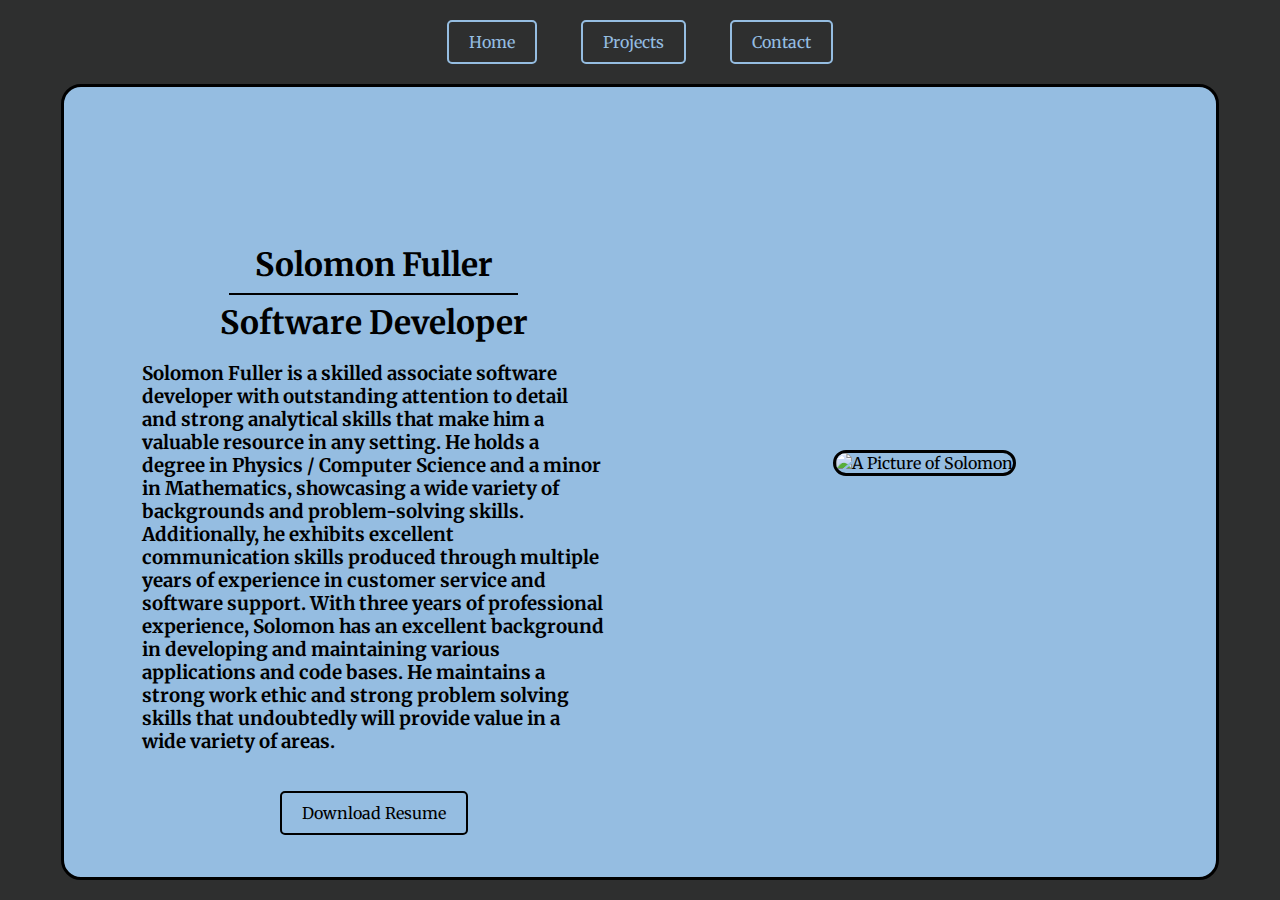
<file: public/index.html>
<!DOCTYPE html>
<html lang="en">
<head>
    <meta charset="UTF-8">
    <meta name="viewport" content="width=device-width, initial-scale=1.0">
    <title>Portfolio - Home</title>
    <link href="https://fonts.googleapis.com/css2?family=Merriweather:ital,wght@0,300;0,400;0,700;0,900;1,300;1,400;1,700;1,900&display=swap" rel="stylesheet">
    <link rel="stylesheet" href="../css/global.css">
    <link rel="stylesheet" href="../css/index.css">
</head>
<body>
    <div class="container">
        <div id="linksDiv">
            <a id="homeLink" class="button" href="index.html">Home</a>
            <a id="projectsLink" class="button" href="projects.html">Projects</a>
            <a id="contactLink" class="button" href="contact.html">Contact</a>
        </div>
        <div class="content">
            <div id="greeting">
                <h1>Solomon Fuller</h1>
                <hr>
                <h1>Software Developer</h1>
                <h3>Solomon Fuller is a skilled associate software developer with outstanding attention to detail and strong 
                    analytical skills that make him a valuable resource in any setting. He holds a degree in Physics / Computer 
                    Science and a minor in Mathematics, showcasing a wide variety of backgrounds and problem-solving skills. Additionally, 
                    he exhibits excellent communication skills produced through multiple years of experience in customer service and software 
                    support. With three years of professional experience, Solomon has an excellent background in developing and maintaining 
                    various applications and code bases. He maintains a strong work ethic and strong problem solving skills that undoubtedly 
                    will provide value in a wide variety of areas.
                </h3>
                <a class="button content-button" href="../files/SFuller_Resume.docx" download>Download Resume</a>
            </div>
            <div class="imgbox">
                <div id="gitHubSection">
                    <img id="profileImg" alt="A Picture of Solomon">
                    <p id="bio"></p>
                </div>
            </div>
        </div>
        <script src="https://code.jquery.com/jquery-3.7.1.slim.min.js" 
            integrity="sha256-kmHvs0B+OpCW5GVHUNjv9rOmY0IvSIRcf7zGUDTDQM8=" 
            crossorigin="anonymous"></script>
        <script type="module" src="../js/index.js"></script>
    </div>
</body>
</html>
</file>
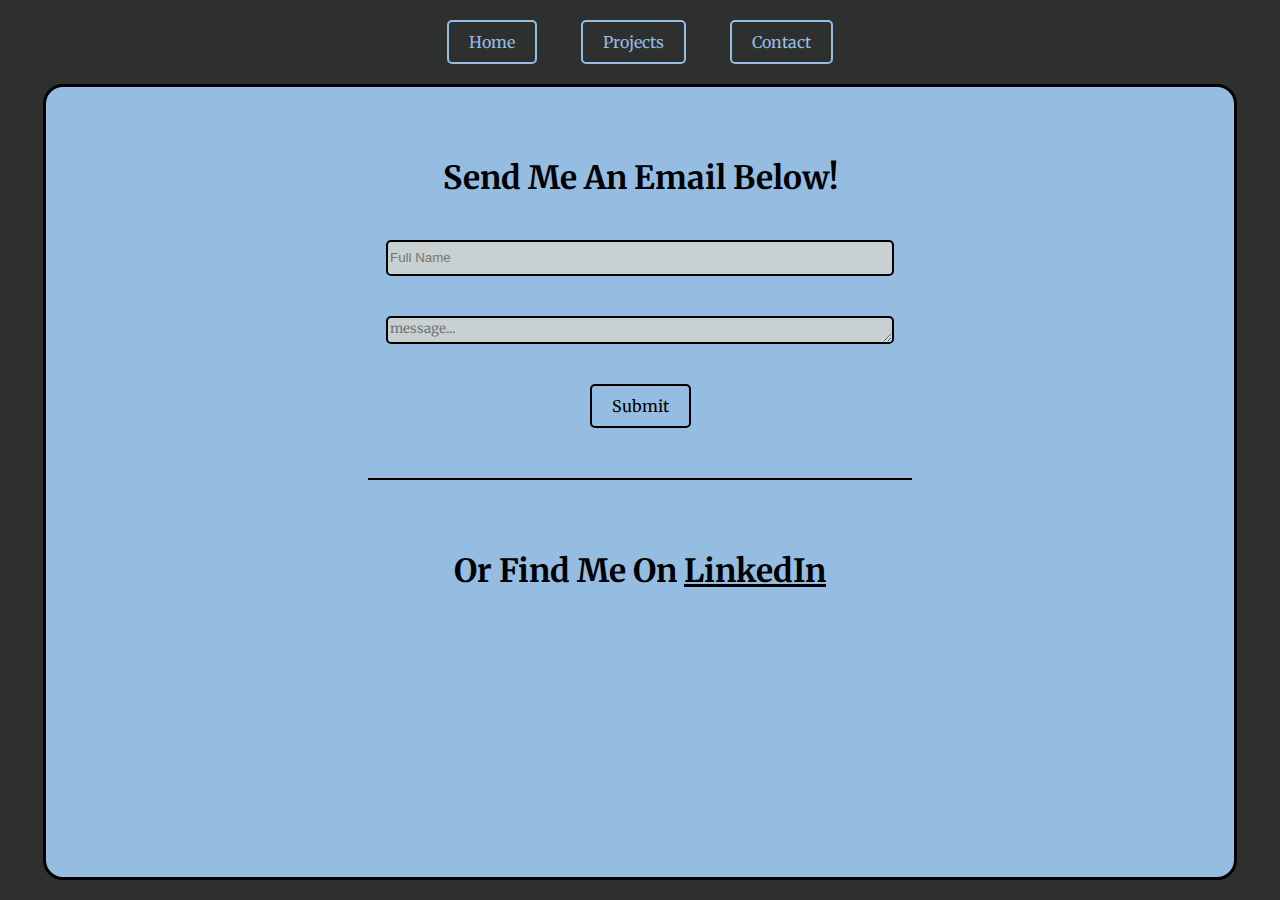
<file: public/contact.html>
<!DOCTYPE html>
<html lang="en">
<head>
    <meta charset="UTF-8">
    <meta name="viewport" content="width=device-width, initial-scale=1.0">
    <title>Portfolio - Contact</title>
    <link href="https://fonts.googleapis.com/css2?family=Merriweather:ital,wght@0,300;0,400;0,700;0,900;1,300;1,400;1,700;1,900&display=swap" rel="stylesheet">
    <link rel="stylesheet" href="../css/global.css">
    <link rel="stylesheet" href="../css/contact.css">
</head>
<body>
    <div class="container">
        <div id="linksDiv">
            <a id="homeLink" class="button" href="index.html">Home</a>
            <a id="projectsLink" class="button" href="projects.html">Projects</a>
            <a id="contactLink" class="button" href="contact.html">Contact</a>
        </div>
        <div class="content">
            <h1>Send Me An Email Below!</h1>
            <input type="text" id="emailName" placeholder="Full Name">
            <textarea id="emailBody" cols="40" rows="10" placeholder="message..."></textarea>
            <a id="sendEmail" class="button content-button">Submit</a>
            <hr>
            <h1>Or Find Me On <a id="LinkedInLink" class="text-link" target="_blank" href="https://www.linkedin.com/in/solomon-fuller/">LinkedIn</a></h1>
        </div>
    </div>
    <script src="https://code.jquery.com/jquery-3.7.1.slim.min.js" 
        integrity="sha256-kmHvs0B+OpCW5GVHUNjv9rOmY0IvSIRcf7zGUDTDQM8=" 
        crossorigin="anonymous"></script>
    <script src="../js/contact.js"></script>
</body>
</html>
</file>
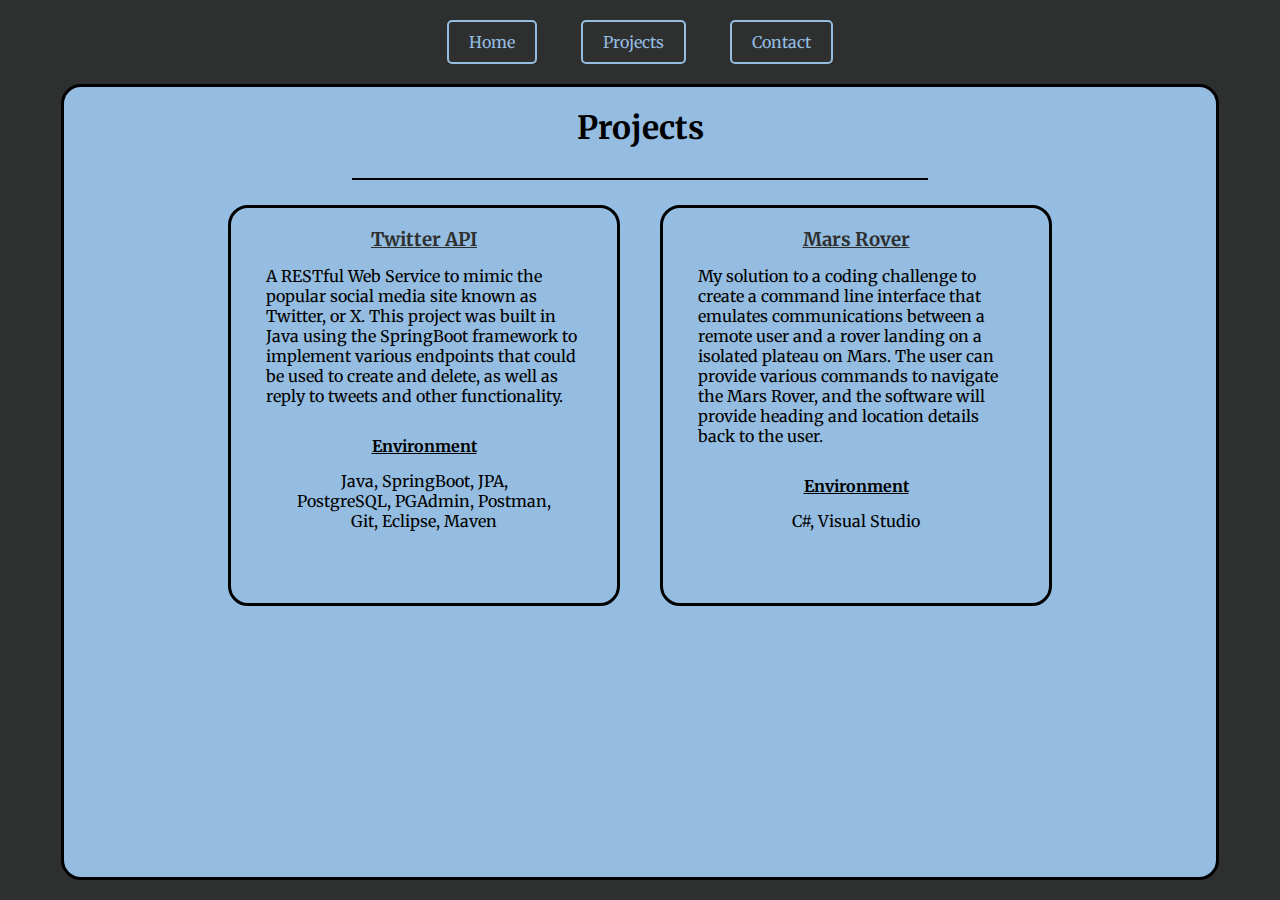
<file: public/projects.html>
<!DOCTYPE html>
<html lang="en">
<head>
    <meta charset="UTF-8">
    <meta name="viewport" content="width=device-width, initial-scale=1.0">
    <title>Portfolio - Projects</title>
    <link href="https://fonts.googleapis.com/css2?family=Merriweather:ital,wght@0,300;0,400;0,700;0,900;1,300;1,400;1,700;1,900&display=swap" rel="stylesheet">
    <link rel="stylesheet" href="../css/global.css">
    <link rel="stylesheet" href="../css/projects.css">
</head>
<body>
    <div class="container">
        <div id="linksDiv">
            <a id="homeLink" class="button" href="index.html">Home</a>
            <a id="projectsLink" class="button" href="projects.html">Projects</a>
            <a id="contactLink" class="button" href="contact.html">Contact</a>
        </div>
        <div class="projects-content">
            <h1>Projects</h1>
            <hr>
            <div id="projects-list">
                <div class="project" name="project1">
                    <a id="twitterLink" target="_blank" href="https://github.com/fasttrackd-student-work/spring-assessment-social-media-apr-2024-team-1"><h3>Twitter API</h3></a>
                    <div class="project-description">
                        A RESTful Web Service to mimic the popular social media site known as Twitter, or X. 
                        This project was built in Java using the SpringBoot framework to implement various endpoints 
                        that could be used to create and delete, as well as reply to tweets and other functionality.
                    </div>
                    <span class="tech-environment-header">
                        Environment
                    </span>
                    <div class="tech-environment">
                        Java, SpringBoot, JPA, PostgreSQL, PGAdmin, Postman, Git, Eclipse, Maven
                    </div>
                </div>
                <div class="project" name="project2">
                    <a id="roverLink" target="_blank" href="https://github.com/Solfuller25/MarsRover"><h3>Mars Rover</h3></a>
                    <div class="project-description">
                        My solution to a coding challenge to create a command line interface that emulates communications between a 
                        remote user and a rover landing on a isolated plateau on Mars. The user can provide various commands to 
                        navigate the Mars Rover, and the software will provide heading and location details back to the user.
                    </div>
                    <span class="tech-environment-header">
                        Environment
                    </span>
                    <div class="tech-environment">
                        C#, Visual Studio
                    </div>
                </div>
            </div>
        </div>
        <script src="https://code.jquery.com/jquery-3.7.1.slim.min.js" 
            integrity="sha256-kmHvs0B+OpCW5GVHUNjv9rOmY0IvSIRcf7zGUDTDQM8=" 
            crossorigin="anonymous"></script>
        <script type="module" src="../js/index.js"></script>
    </div>
</body>
</html>
</file>
<file: css/global.css>
body {
    margin: 0;
    font-family: 'Merriweather';
}

.container {
    background-color: #2E2F2F;
    height: 100%;
    align-items: center;
    display: flex;
    flex-direction: column;
    justify-content: center;
    align-items: center;
    height: 100vh;
    width: 100vw;
}

.content {
    background-color: #95BDE1;
    height:90%;
    width:90%;
    display: flex;
    align-items: center;
    margin: 20px;
    border: 3px solid #000;
    border-radius: 20px;
}

.button {
    color: #95BDE1;
    border: 2px solid #95BDE1;
    padding: 10px 20px;
    text-align: center;
    text-decoration: none;
    display: inline-block;
    font-size: 16px;
    margin: 20px 20px 0px 20px;
    border-radius: 5px;
}

a:hover {
    color:#FFF;
    border-color: #FFF;
    cursor: pointer;
}
</file>
<file: css/index.css>
body {
    margin: 0;
    font-family: 'Merriweather';
}

.container {
    background-color: #2E2F2F;
    height: 100%;
    align-items: center;
    display: flex;
    flex-direction: column;
    justify-content: center;
    align-items: center;
    height: 100vh;
    width: 100vw;
}

.content-button {
    color: #000;
    border-color: #000;
}

#greeting {
    height: 60%;
    width: 60%;
    margin: 20px;
    display: flex;
    flex-direction: column;
    align-items: center;
}

h3 {
    width: 80%;
}

hr {
    color:#000;
    width:50%;
    border: 0;
    border-top: 2px solid #000;
}

h1 {
    margin: 0px;
}

.imgbox {
    padding: 0px 50px 0 0;
    display: flex;
    flex-direction: column;
    justify-content: space-evenly;
    height: 100%;
    width: 50%;
    align-items: center;
}

#gitHubSection {
    align-items: center;
    display: flex;
    flex-direction: column;
}

#bio {
    font-weight: bold;
    font-family: 'Merriweather';
    font-size: 1.2em;
    width: 75%;
    text-align: center;
}

img {
    border: 3px solid #000;
    margin: auto;
    border-radius: 30px;
    max-width: 100%;
    max-height:  100vh;
    animation: fadeInAnimation ease 3s;
}

@keyframes fadeInAnimation {
    0% {
        opacity: 0%;
    }
    100% {
        opacity: 100%;
    }
}
</file>
<file: css/contact.css>
body {
    margin: 0;
    font-family: 'Merriweather';
}

.content {
    padding: 50px;
    display: flex;
    flex-direction: column;
    width:85%;
    height: 85%;
}

input {
    background-color: #c7d1d1;
    height: 30px;
    width: 500px;
    border-radius: 5px;
    border: 2px solid #000;
    margin: 20px;
}

#emailBody {
    height: 300px;
    width: 500px;
    background-color: #c7d1d1;
    height: 20px;
    border-radius: 5px;
    border: 2px solid #000;
    margin: 20px;
    font-family: 'Merriweather';
}

.content-button {
    color: #000;
    border-color: #000;
}

.text-link {
    color: #000;
}

hr {
    color:#000;
    width:50%;
    border: 0;
    border-top: 2px solid #000;
    margin: 50px;
}
</file>
<file: css/projects.css>
.projects-content {
    background-color: #95BDE1;
    height:90%;
    width:90%;
    display: flex;
    flex-direction: column;
    align-items: center;
    margin: 20px;
    border: 3px solid #000;
    border-radius: 20px;
}

a {
    color:#2E2F2F;
}

h3 {
    margin: 0;
}

.project-description {
    margin: 15px;
}

#projects-list {
    margin: 20px;
    display: flex;
    align-items: center;
    width: 75%;
    height: 50%;
}

.project {
    background-color: #95BDE1;
    height:90%;
    width:90%;
    display: flex;
    flex-direction: column;
    align-items: center;
    margin: 20px;
    padding: 20px;
    border: 3px solid #000;
    border-radius: 20px;
}

.tech-environment-header {
    margin: 15px;
    text-decoration: underline;
    font-weight: bold;
}

.tech-environment {
    width: 75%;
    text-align: center;
}

hr {
    color:#000;
    width:50%;
    border: 0;
    border-top: 2px solid #000;
}
</file>
